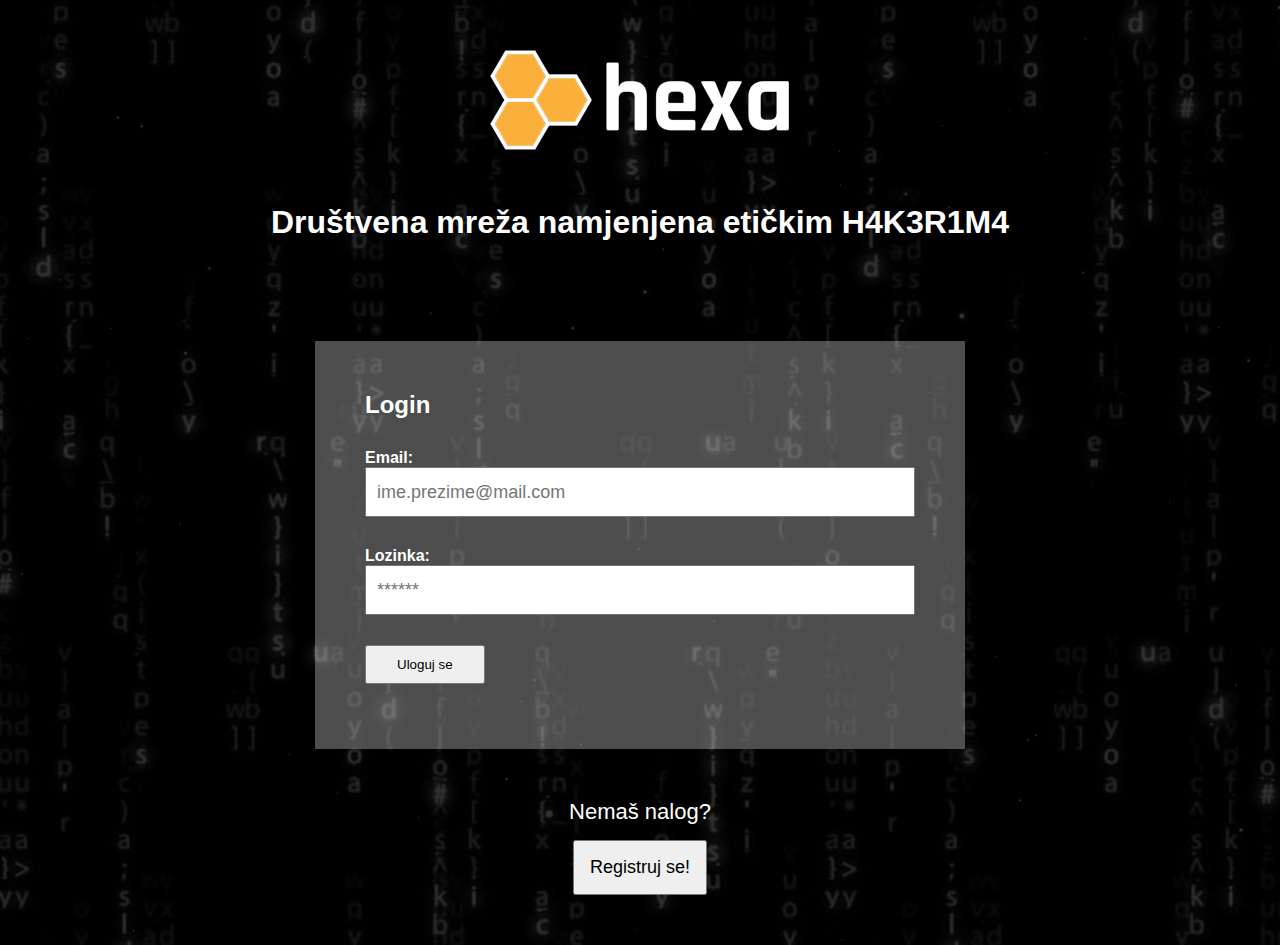
<file: SocialNetwork/index.html>
<!DOCTYPE html>
<html lang="en">
<head>
    <meta charset="UTF-8">
    <meta http-equiv="X-UA-Compatible" content="IE=edge">
    <meta name="viewport" content="width=device-width, initial-scale=1.0">
    <link rel="stylesheet" href="style.css">
    <title>Hexa</title>
</head>
<body>
    <div class="logo">
        <img src="img/logo.png" alt="">
    </div>
    <h1>Društvena mreža namjenjena etičkim H4K3R1M4</h1>
    <div class="main-wrapper">
        <form id="loginForm">
            <h2>Login</h2>
            <div>
               <label>Email:</label> 
               <input type="email" name="email" id="login_email" placeholder="ime.prezime@mail.com">
            </div>
            <div>
                <label>Lozinka:</label>
                <input type="password" name="lozinka" id="login_lozinka" placeholder="******">
            </div>
            <div>
                <button>Uloguj se</button>
            </div>
        </form>
    </div>
    <div class="no-acc-register">
        <p>Nemaš nalog?</p>
        <button id="registracija">Registruj se!</button>
    </div>
    <div class="custom-modal">
        <button id="closeModal">X</button>
        <form id="registrationForm">
            <h2>Registracija korisnika</h2>
            <div>
                <label for="korisnicko_ime">Korisnicko ime: *</label>
                <input id="korisnicko_ime" type="text" name="korisnicko_ime" placeholder="ime.prezime1">
            </div>

            <div>
                <label for="email">Email adresa: *</label>
                <input id="email" type="text" name="register_email" placeholder="ime.prezime@mail.com">
            </div>

            <div>
                <label for="lozinka">Lozinka: *</label>
                <input id="lozinka" type="password" name="register_lozinka" placeholder="******">
            </div>

            <div>
                <label for="ponovi_lozinku">Ponovi lozinku: *</label>
                <input id="ponovi_lozinku" type="password" name="ponovi_lozinku" placeholder="******">
            </div>

            <div>
                <button>Registruj se</button>
            </div>
        </form>
    </div>
    <script src="js/Validator.js"></script>
    <script src="js/Session.js"></script>
    <script src="js/User.js"></script>
    <script src="js/app.js"></script>
</body>
</html>
</file>
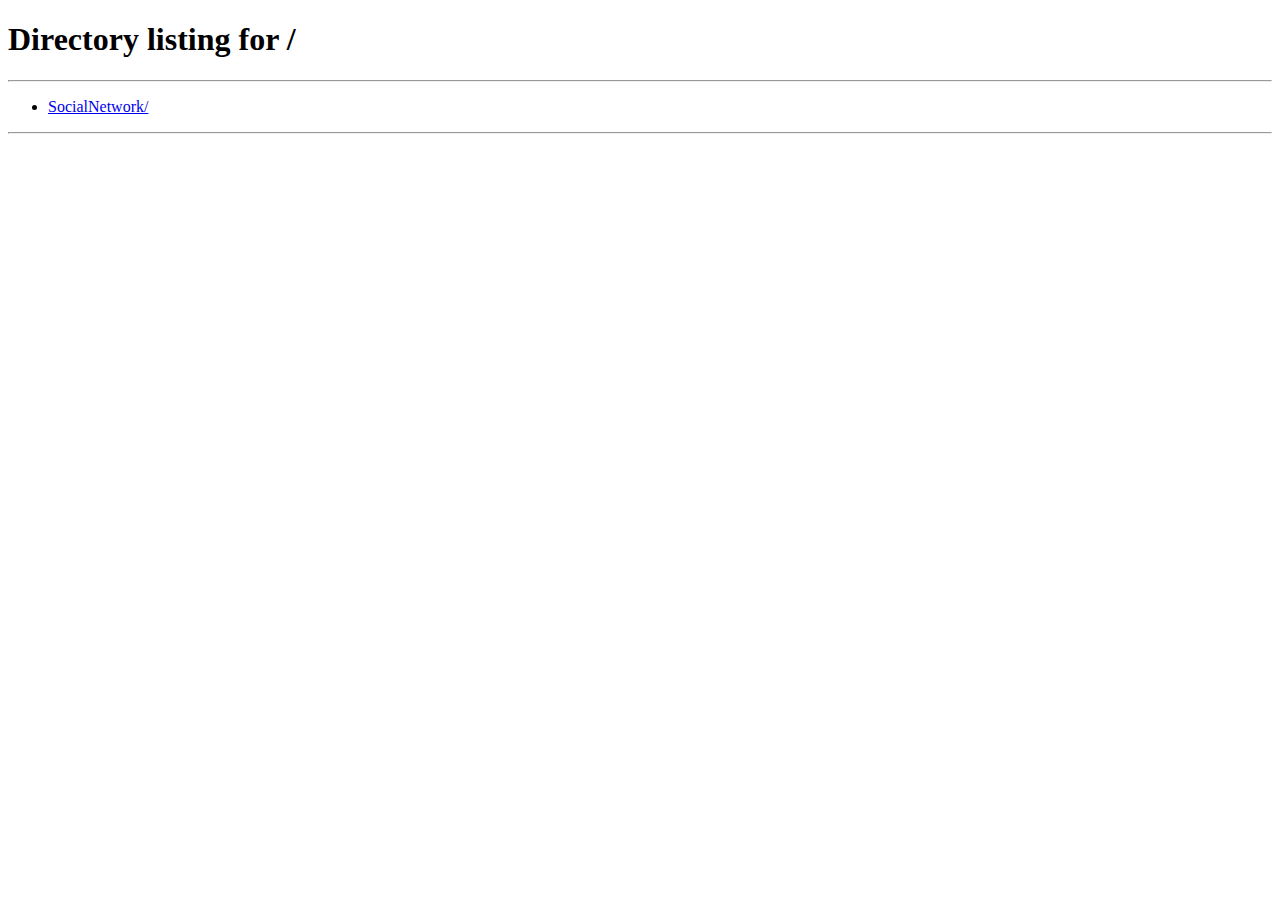
<file: SocialNetwork/hexa.html>
<!DOCTYPE html>
<html lang="en">
<head>
    <meta charset="UTF-8">
    <meta http-equiv="X-UA-Compatible" content="IE=edge">
    <meta name="viewport" content="width=device-width, initial-scale=1.0">
    <link href="https://cdn.jsdelivr.net/npm/bootstrap@5.3.0-alpha1/dist/css/bootstrap.min.css" rel="stylesheet" integrity="sha384-GLhlTQ8iRABdZLl6O3oVMWSktQOp6b7In1Zl3/Jr59b6EGGoI1aFkw7cmDA6j6gD" crossorigin="anonymous">
    <link rel="stylesheet" type="text/css" href="style.css">
    <title>Hexa</title>
</head>
<body>
    <div class="container">
        <div class="row">
            <div class="col-md-3">
                <div class="inner-container left-side">
                    <img src="img/profile.jpg" class="profile">

                    <p><b id="username"></b></p>
                    <p id="email"></p>

                    <button id="editAccount">Uredi nalog</button>
                    <button id="logout">Odjavi se</button>
                </div>
            </div>
            <div class="col-md-9">
                <div class="inner-container right-side">
                 <form id="postForm">
                    <textarea id="postContent" placeholder="Napisi nesto i objavi..."></textarea>
                    <button>Objavi</button>
                 </form>
                 <div id="allPostsWrapper"></div>
                </div>
            </div>
        </div>
    </div>

    <div class="custom-modal">
        <button id="closeModal">X</button>
        <form id="editForm">
            <h2>Uredi svoj profil</h2>
            <div>
                <label for="korisnicko_ime">Korisnicko ime: *</label>
                <input id="korisnicko_ime" type="text" name="korisnicko_ime" placeholder="ime.prezime1">
            </div>

            <div>
                <label for="edit_email">Email adresa: *</label>
                <input id="edit_email" type="text" name="register_email" placeholder="ime.prezime@mail.com">
            </div>

            <div>
                <button>Uredi</button>
            </div>
        </form>
        <hr>
        <button id="deleteProfile">OBRISI PROFIL</button>
    </div>
    <script src="js/Session.js"></script>
    <script src="js/User.js"></script>
    <script src="js/Post.js"></script>
    <script src="js/hexa.js"></script>  
</body>
</html>
</file>
<file: SocialNetwork/style.css>
*{
    padding: 0;
    margin: 0;
    box-sizing: border-box;
}
body{
    font-family: sans-serif;
    padding: 50px;
    background-image: url('img/bg.jpg');
    color: white;
    background-size: cover;
    box-shadow: rgba(0, 0,0, 0.8) 0 0 0 10000px inset;
}
h1{
    text-align: center;
    margin-bottom: 100px;
}
h2{
    margin-bottom: 15px;
}
.logo{
    text-align: center;
    margin-bottom: 50px;
}
.main-wrapper{
    max-width: 650px;
    margin: auto;
    background-color: rgba(255,255,255,0.3);
    padding: 50px;
}
form div{
    padding: 15px 0;
}
form div label{
    display: block;
    font-weight: bold;
    font-size: 16px;
}
form div input{
    height: 50px;
    width: 100%;
    font-size: 18px;
    padding: 0 10px;
}
form ul li{
    color:red;
}
form ul{
    list-style: none;
}
button{
    cursor: pointer;
}
form div button{
    cursor: pointer;
    padding: 10px 30px;
}
.no-acc-register{
    text-align: center;
    margin-top: 50px;
}
.no-acc-register button{
    padding: 15px;
    font-size: 18px;
}
.no-acc-register p{
    margin-bottom: 15px;
    font-size: 22px;
}
.custom-modal{
    display: none;
    background-color: black;
    box-shadow: rgba(255, 255, 255, 0.8) 0 0 1000px 1000px;
    max-width: 650px;
    margin: auto;
    padding: 50px;
    position: absolute;
    top: 10%;
    left: 0;
    right: 0;
    width: 100%;
}
.custom-modal button#closeModal{
    height: 20px;
    width: 20px;
    color:white;
    background-color: transparent;
    border: 0;
    font-size: 25px;
    font-weight: bold;
    position: absolute;
    right: 30px;
    top: 30px;
}
.inner-container {
    border: 1px solid green;
    padding: 15px;
}
.inner-container.left-side{
    text-align: center;
}
.inner-container img.profile{
    width: 70%;
    border-radius: 50%;
    display: block;
    margin: auto;
    border: 5px solid #ffff;
}
.inner-container.right-side form{
display: flex;
height: 100px;
}
.inner-container.right-side form textarea{
    width: 85%;
    border: 0;
    padding: 10px;
    resize: none;
    outline-color: rgb(5, 185, 5);
}
.inner-container.right-side form button{
    border: 0;
    width: 15%;
    background-color: rgb(175, 178, 178);
}
#deleteProfile {
    border: 2px solid red;
    color: red;
    padding: 5px 15px;
}
#allPostsWrapper .single-post {
 background-color: #eaeaea;
 padding: 15px;
 margin-top: 15px;
 color: #000;
}
#allPostsWrapper .single-post .post-content {
    padding-bottom: 10px;
    border-bottom: 1px solid black;
    margin-bottom: 10px;
    font-size: 22px;
}
#allPostsWrapper .single-post .post-actions {
    display: flex;
    justify-content: space-between;
    color: grey;
}
#allPostsWrapper .single-post .post-actions div button.like-btn {
    background-image: url('img/like.png');
    background-repeat: no-repeat;
    padding: 5px 15px 5px 40px;
    background-position: 10px;
    border: 0;
}
#allPostsWrapper .single-post .post-actions div button.remove-btn {
    border-color: red;
    color: red;
    padding: 5px 15px;
}
</file>
